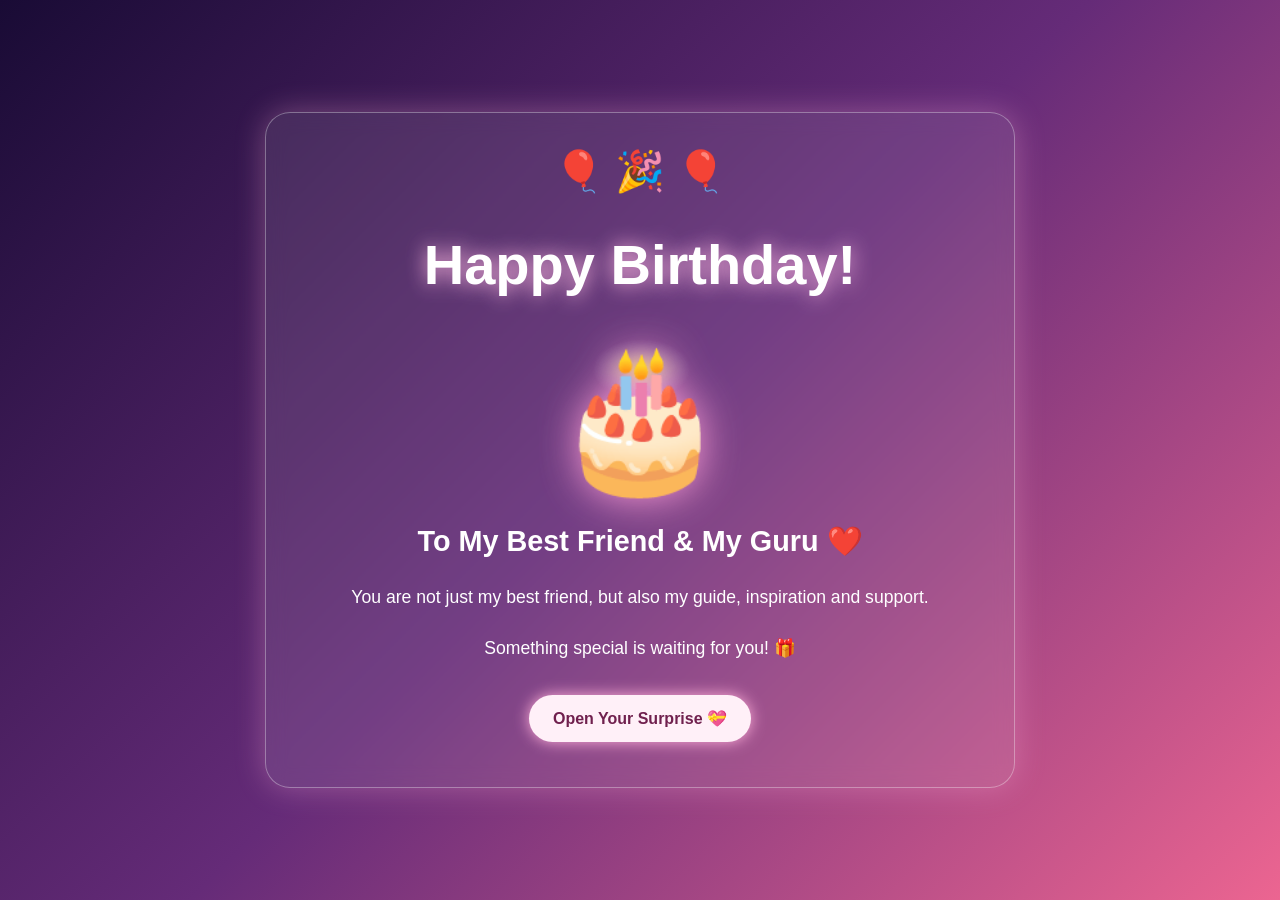
<file: index.html>
<!DOCTYPE html>
<html lang="en">
<head>
  <meta charset="UTF-8">
  <meta name="viewport" content="width=device-width, initial-scale=1.0">
  <title>Happy Birthday 🎂</title>
  <link rel="stylesheet" href="style.css">
</head>
<body>
  <main class="page">
    <div class="balloons">🎈 🎉 🎈</div>
    <h1>Happy Birthday!</h1>
    <div class="cake">🎂</div>
    <h2>To My Best Friend &amp; My Guru ❤️</h2>
    <p>You are not just my best friend, but also my guide, inspiration and support.</p>
    <p>Something special is waiting for you! 🎁</p>
    <a href="page2.html" class="btn">Open Your Surprise 💝</a>
  </main>
  <script src="script.js"></script>
</body>
</html>
</file>
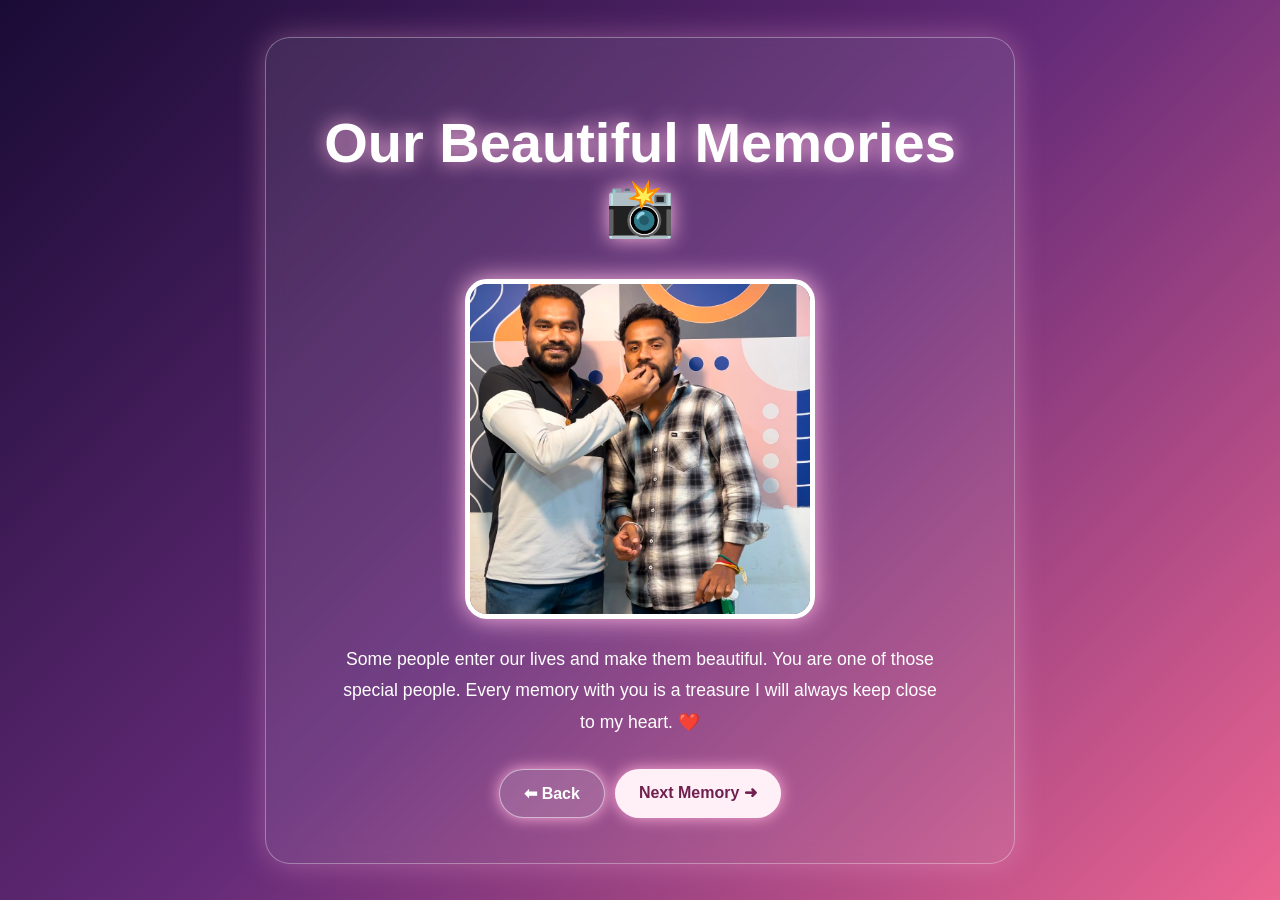
<file: page2.html>
<!DOCTYPE html>
<html lang="en">
<head>
  <meta charset="UTF-8">
  <meta name="viewport" content="width=device-width, initial-scale=1.0">
  <title>Our Memories 📸</title>
  <link rel="stylesheet" href="style.css">
</head>
<body>
  <main class="page">
    <h1>Our Beautiful Memories 📸</h1>

    <img class="photo" src="images/friend1.jpeg"
         alt="Our friendship memory">

    <p>
      Some people enter our lives and make them beautiful.
      You are one of those special people.
      Every memory with you is a treasure I will always
      keep close to my heart. ❤️
    </p>

    <div class="nav">
      <a href="index.html" class="btn secondary">⬅ Back</a>
      <a href="page3.html" class="btn">Next Memory ➜</a>
    </div>
  </main>
  <script src="script.js"></script>
</body>
</html>
</file>
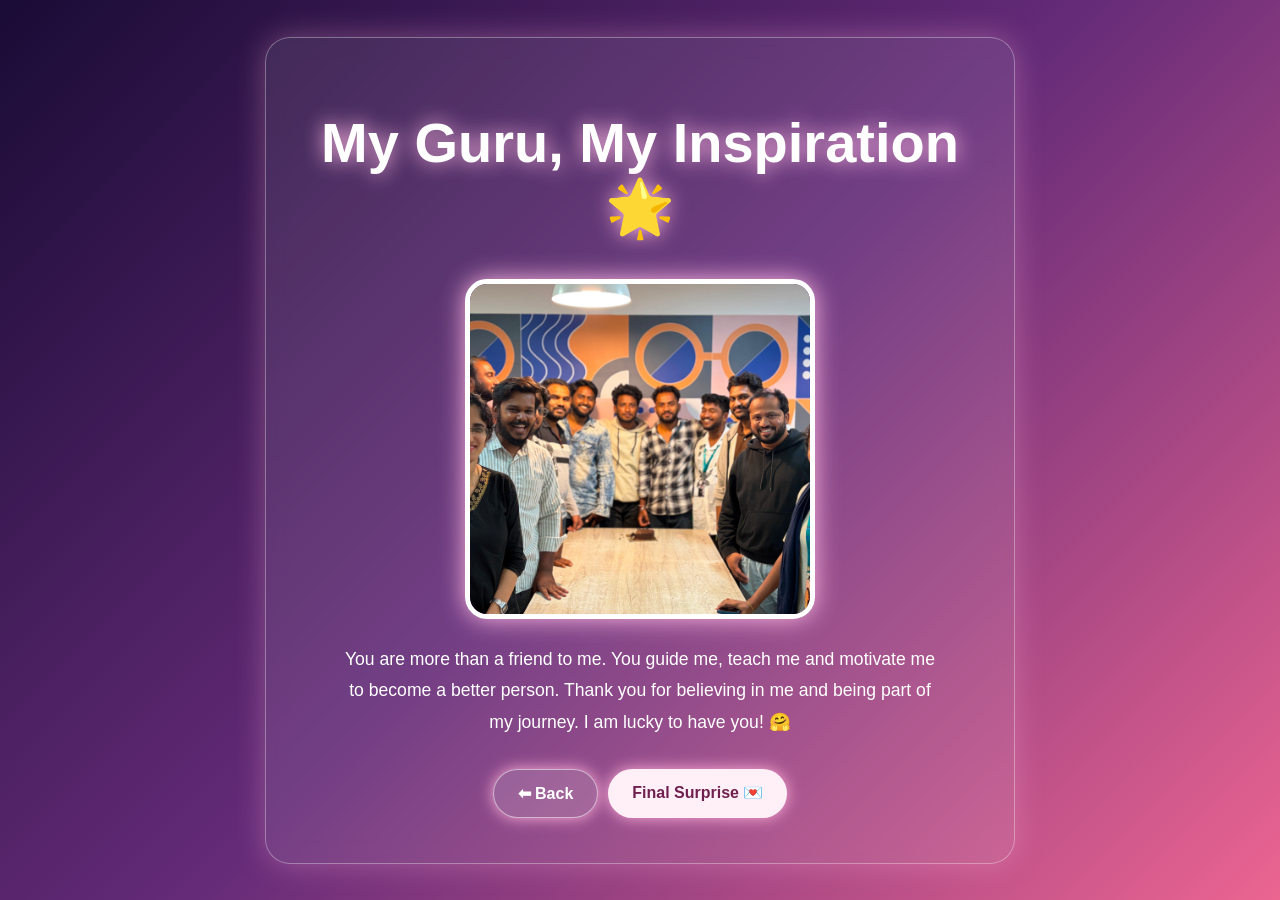
<file: page3.html>
<!DOCTYPE html>
<html lang="en">
<head>
  <meta charset="UTF-8">
  <meta name="viewport" content="width=device-width, initial-scale=1.0">
  <title>My Guru 🌟</title>
  <link rel="stylesheet" href="style.css">
</head>
<body>
  <main class="page">
    <h1>My Guru, My Inspiration 🌟</h1>

    <img class="photo" src="images/friend2.jpeg"
         alt="A special friendship photo">

    <p>
      You are more than a friend to me.
      You guide me, teach me and motivate me to become
      a better person. Thank you for believing in me
      and being part of my journey. I am lucky to have you! 🤗
    </p>

    <div class="nav">
      <a href="page2.html" class="btn secondary">⬅ Back</a>
      <a href="page4.html" class="btn">Final Surprise 💌</a>
    </div>
  </main>
  <script src="script.js"></script>
</body>
</html>
</file>
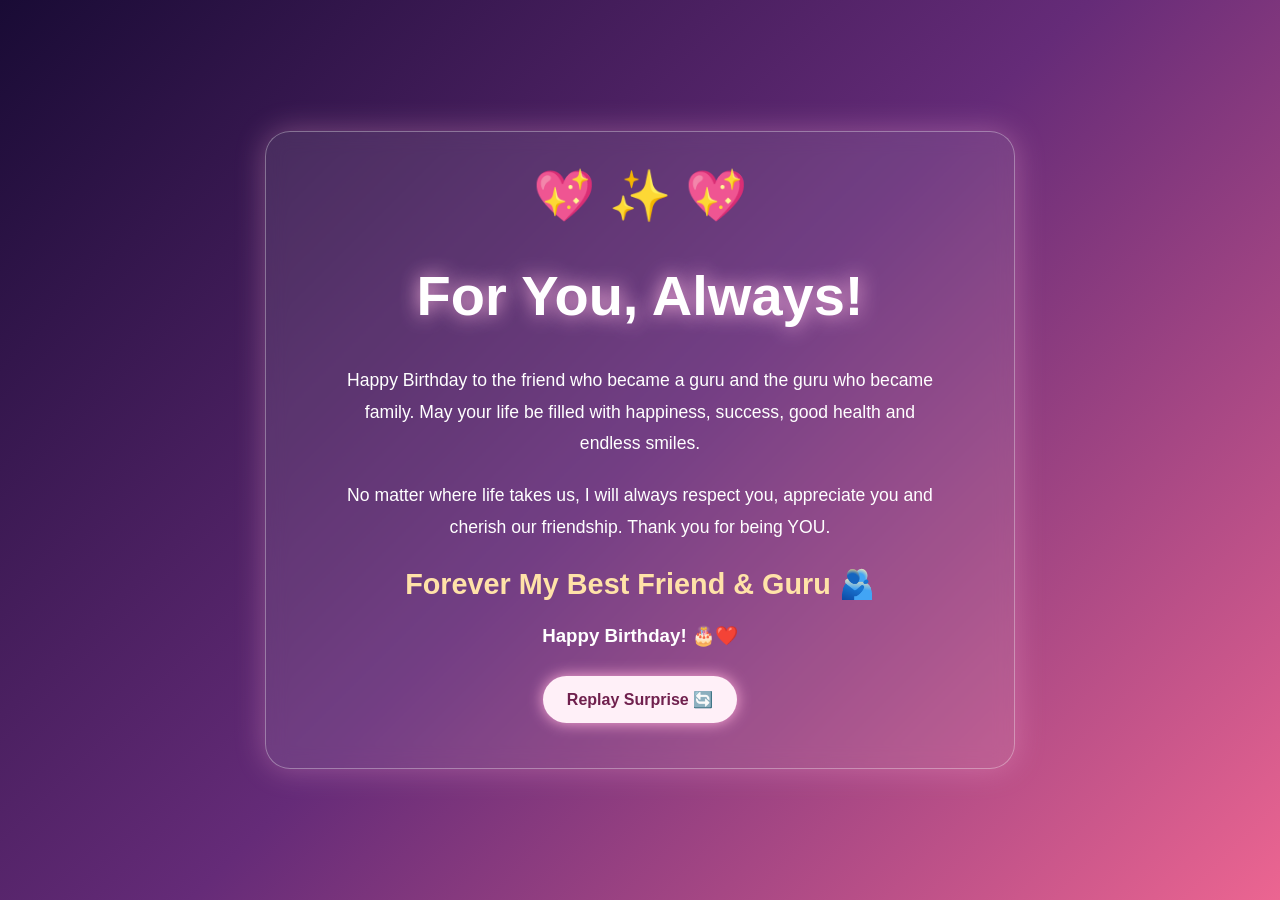
<file: page4.html>
<!DOCTYPE html>
<html lang="en">
<head>
  <meta charset="UTF-8">
  <meta name="viewport" content="width=device-width, initial-scale=1.0">
  <title>For You, Always 💖</title>
  <link rel="stylesheet" href="style.css">
</head>
<body>
  <main class="page final-page">
    <div class="big-heart">💖 ✨ 💖</div>

    <h1>For You, Always!</h1>

    <p>
      Happy Birthday to the friend who became a guru
      and the guru who became family.
      May your life be filled with happiness, success,
      good health and endless smiles.
    </p>

    <p>
      No matter where life takes us, I will always
      respect you, appreciate you and cherish our
      friendship. Thank you for being YOU.
    </p>

    <h2>Forever My Best Friend &amp; Guru 🫂</h2>
    <h3>Happy Birthday! 🎂❤️</h3>

    <a href="index.html" class="btn">Replay Surprise 🔄</a>
  </main>

  <script src="script.js"></script>
</body>
</html>
</file>
<file: style.css>
* {
  box-sizing: border-box;
}

body {
  margin: 0;
  min-height: 100vh;
  padding: 20px;
  display: grid;
  place-items: center;
  overflow-x: hidden;
  color: white;
  text-align: center;
  font-family: "Segoe UI", Arial, sans-serif;
  background: linear-gradient(135deg, #190b35, #652b78, #ec6591);
}

.page {
  width: min(750px, 100%);
  padding: 35px 22px;
  border: 1px solid #ffffff55;
  border-radius: 25px;
  background: #ffffff18;
  box-shadow: 0 0 30px #ffafd955;
  backdrop-filter: blur(10px);
  animation: appear 1s ease;
}

h1 {
  font-size: clamp(2rem, 7vw, 3.5rem);
  text-shadow: 0 0 20px #ffb9e2;
}

h2 {
  font-size: clamp(1.2rem, 4vw, 1.8rem);
}

p {
  max-width: 600px;
  margin: 20px auto;
  font-size: 1.1rem;
  line-height: 1.8;
}

.balloons {
  font-size: 40px;
  animation: bounce 2s infinite;
}

.cake {
  font-size: clamp(90px, 20vw, 140px);
  margin: 15px 0;
  filter: drop-shadow(0 0 20px #ff9ed6);
  animation: bounce 1.5s infinite;
}

.photo {
  display: block;
  width: min(350px, 90%);
  height: 340px;
  object-fit: cover;
  margin: 25px auto;
  border: 5px solid white;
  border-radius: 22px;
  box-shadow: 0 0 25px #ffb9e2;
}

.btn {
  display: inline-block;
  margin: 10px 5px;
  padding: 14px 24px;
  border-radius: 30px;
  color: #70204e;
  background: #fff0f8;
  text-decoration: none;
  font-size: 16px;
  font-weight: bold;
  transition: 0.3s;
  box-shadow: 0 0 15px #ffafd9;
}

.btn:hover {
  transform: scale(1.08);
  background: #ffc9e6;
}

.secondary {
  color: white;
  background: #ffffff25;
  border: 1px solid #ffffff88;
}

.nav {
  display: flex;
  flex-wrap: wrap;
  justify-content: center;
}

.big-heart {
  font-size: 50px;
  animation: pulse 1.5s infinite;
}

.final-page h2 {
  color: #ffe2a8;
}

.heart {
  position: fixed;
  bottom: -40px;
  pointer-events: none;
  z-index: -1;
  animation: floatUp linear forwards;
}

@keyframes appear {
  from {
    opacity: 0;
    transform: translateY(20px);
  }
  to {
    opacity: 1;
    transform: translateY(0);
  }
}

@keyframes bounce {
  50% {
    transform: translateY(-12px) rotate(3deg);
  }
}

@keyframes pulse {
  50% {
    transform: scale(1.15);
  }
}

@keyframes floatUp {
  to {
    transform: translateY(-110vh) rotate(360deg);
    opacity: 0;
  }
}

@media (max-width: 480px) {
  .page {
    padding: 25px 15px;
  }

  .photo {
    height: 280px;
  }
}
</file>
